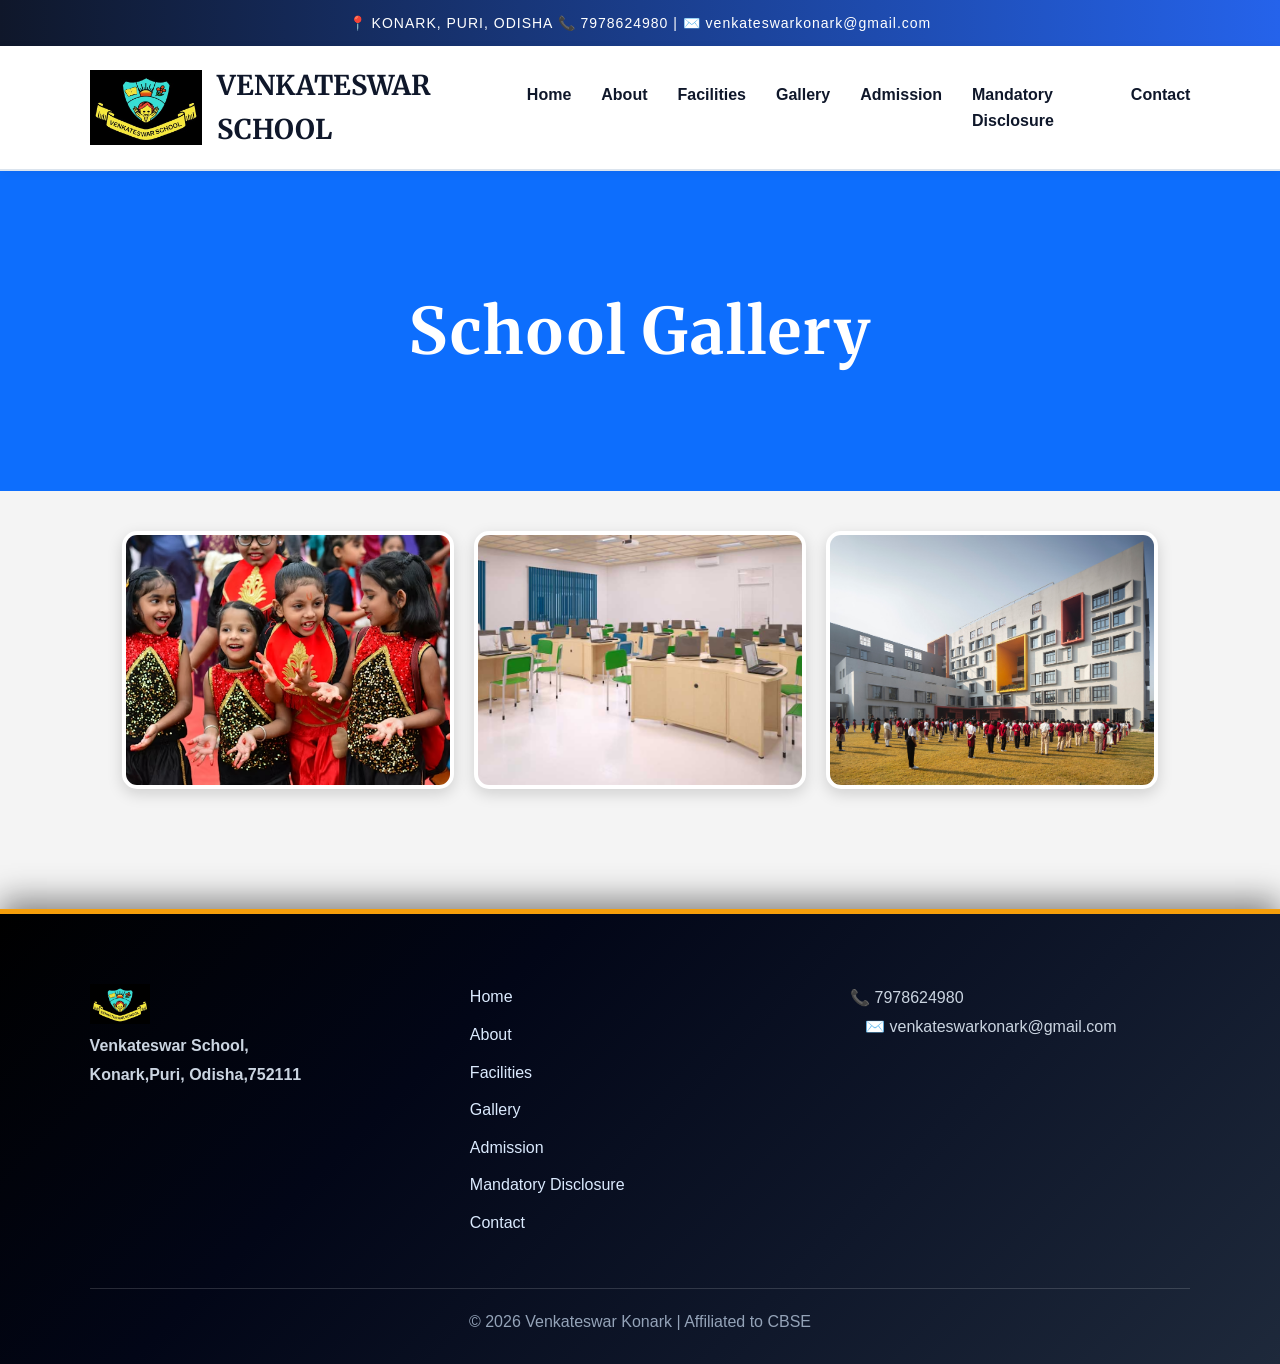
<file: gallery.html>
<!DOCTYPE html>
<html lang="en">
<head>
    <meta charset="UTF-8">
    <title>Gallery | Venkateswar School</title>
    <link rel="stylesheet" href="style.css">
</head>
<body>
    

    <style>
        *{
            margin:0;
            padding:0;
            box-sizing:border-box;
        }

        body{
            font-family: Arial, sans-serif;
            background:#f4f4f4;
        }

        .page-header{
            text-align:center;
            padding:40px 20px;
            background:#0d6efd;
            color:white;
        }

        .container{
            width:90%;
            margin:auto;
            padding:40px 0;
        }

        /* GALLERY GRID */
        .gallery-grid{
            display:grid;
            grid-template-columns:repeat(3, 1fr); /* 3 Columns */
            gap:20px;
        }

        /* IMAGE BOX */
        .gallery-item{
            overflow:hidden;
            border-radius:15px;
            box-shadow:0 5px 15px rgba(0,0,0,0.15);
            background:white;
        }

        /* IMAGE SIZE */
        .gallery-item img{
            width:100%;
            height:250px;   /* Fixed Height */
            object-fit:cover;
            display:block;
            transition:0.4s ease;
        }

        /* HOVER EFFECT */
        .gallery-item img:hover{
            transform:scale(1.08);
        }

        /* RESPONSIVE */
        @media(max-width:900px){
            .gallery-grid{
                grid-template-columns:repeat(2, 1fr);
            }
        }

        @media(max-width:600px){
            .gallery-grid{
                grid-template-columns:1fr;
            }

            .gallery-item img{
                height:220px;
            }
        }
    </style>
</head>

<body>

    <section class="page-header">
        <h1>School Gallery</h1>
    </section>

    <main class="container">
        <div class="gallery-grid">

            <div class="gallery-item">
                <img src="image/annual function.avif" alt="Annual Function">
            </div>

            <div class="gallery-item">
                <img src="image/computer lab.jpg" alt="Computer Lab">
            </div>

            <!-- <div class="gallery-item">
                <img src="image/download(1).jpg" alt="Students">
            </div> -->

            <div class="gallery-item">
                <img src="image/school 2.jpg" alt="School Building">
            </div>

            <!-- <div class="gallery-item">
                <img src="image/annual function.avif" alt="Cultural Program">
            </div> -->

            <!-- <div class="gallery-item">
                <img src="image/school 1.jpg" alt="Campus View">
            </div> -->

        </div>
    </main>

    
    <script src="script.js"></script>
</body>
</html>
</file>
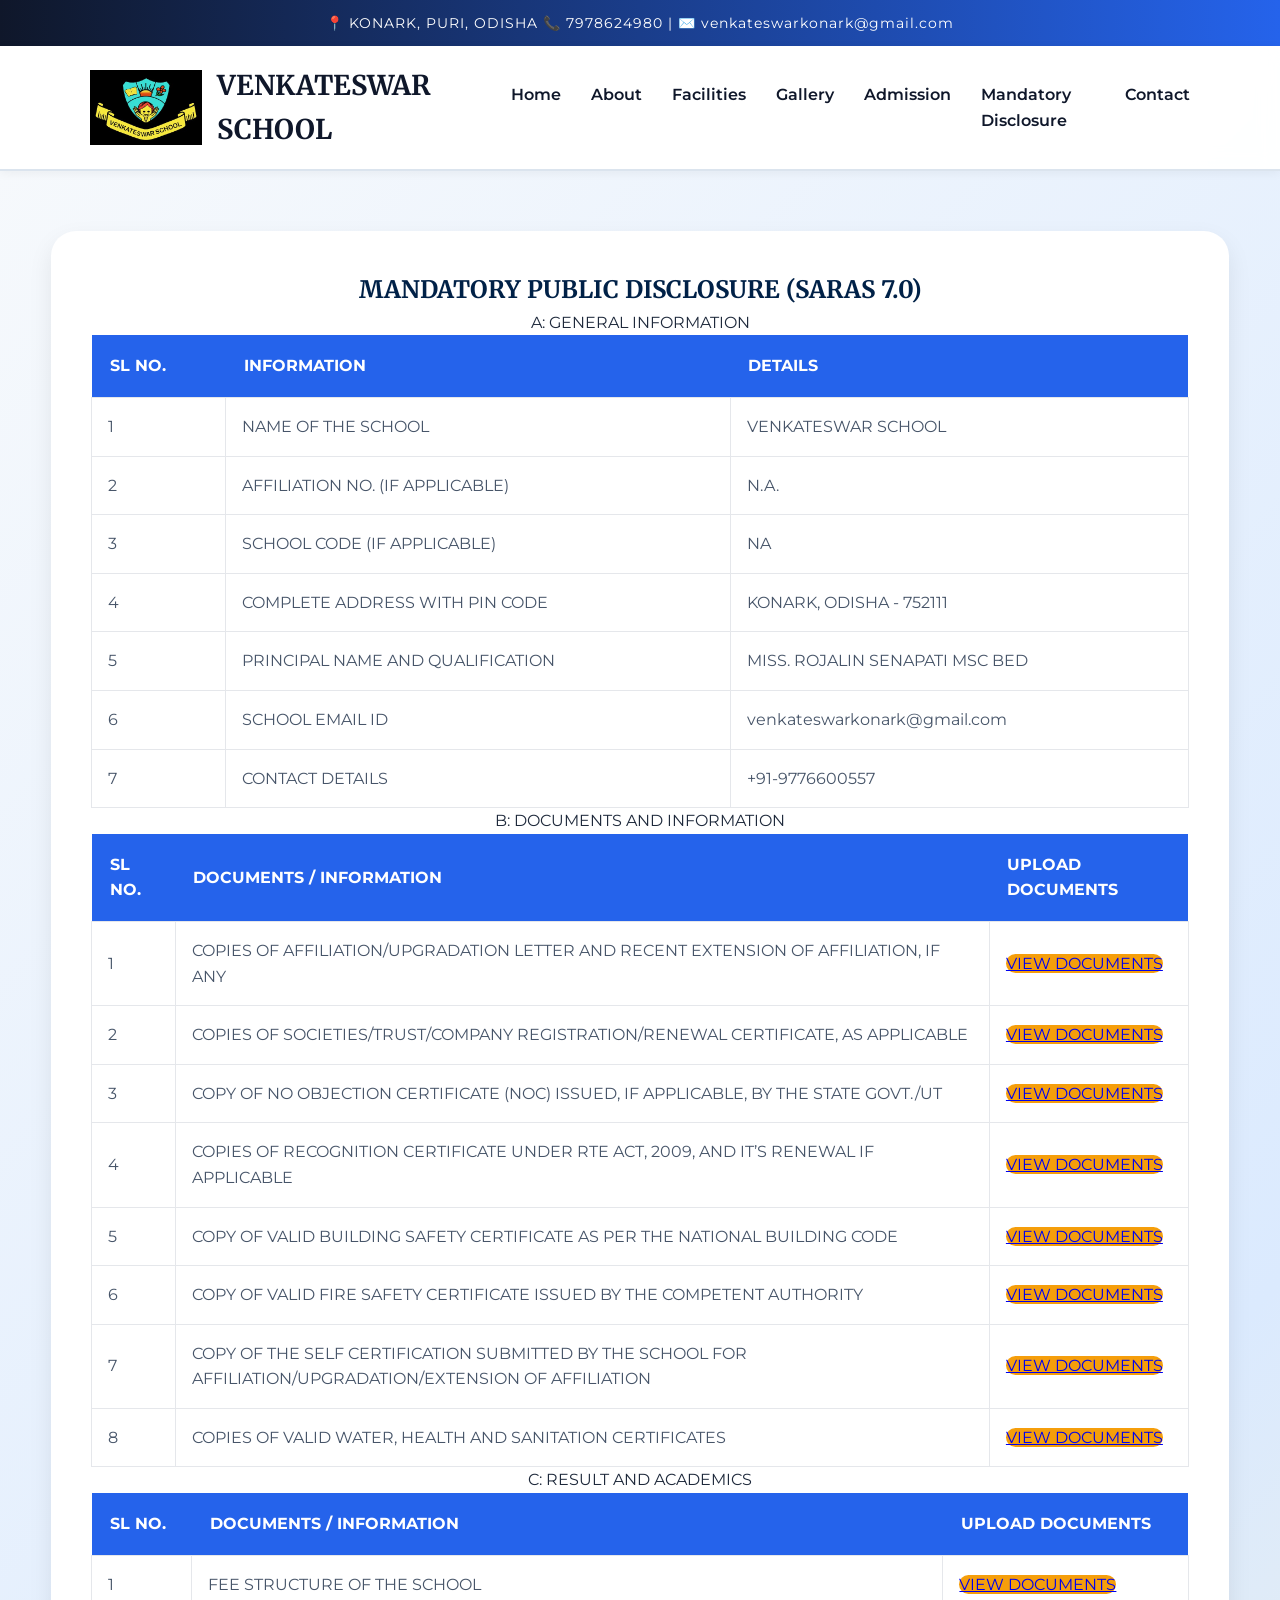
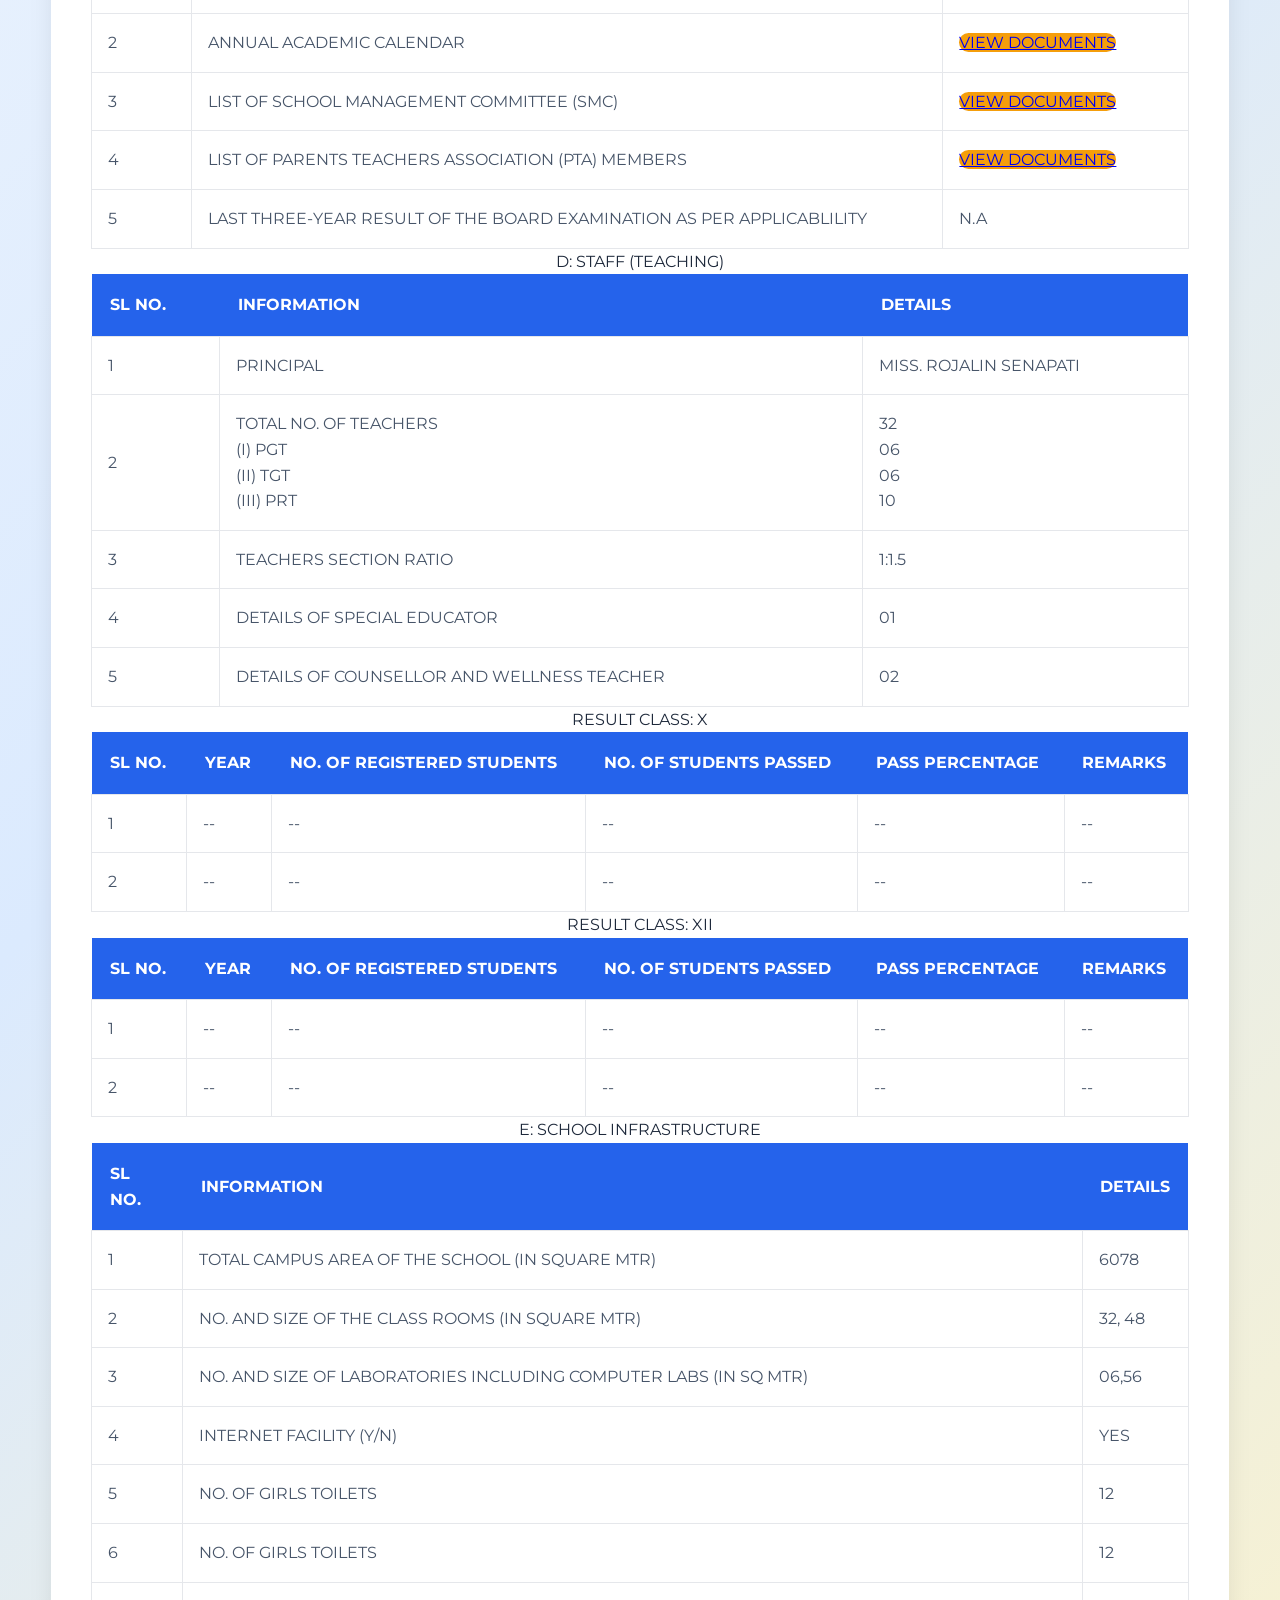
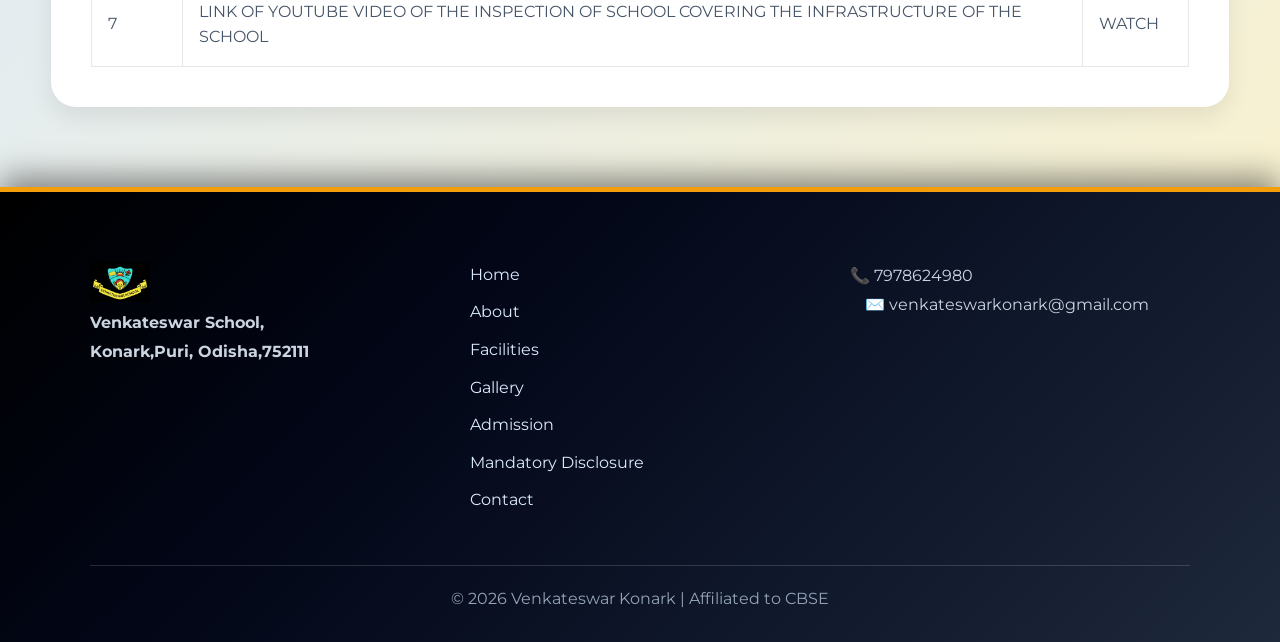
<file: mandatory.html>
<!DOCTYPE html>
<html lang="en">
<head>
    <meta charset="UTF-8">
    <title>Mandatory Disclosure | SARAS 7.0</title>
    <link rel="stylesheet" href="style.css">
</head>
<body>

    <div class="disclosure-container">
        <h2 style="text-align:center; color:#002147;">MANDATORY PUBLIC DISCLOSURE (SARAS 7.0)</h2>

         <div class="mb-8">
        <table class="w-full border-collapse">
          <caption class="p-2 my-4 font-semibold text-blue-600 text-lg">
            A: GENERAL INFORMATION
          </caption>
          <thead class="bg-[#DCEAF6] text-sm">
            <tr>
              <th class="border px-4 py-2 text-left">SL NO.</th>
              <th class="border px-4 py-2 text-left">INFORMATION</th>
              <th class="border px-4 py-2 text-left">DETAILS</th>
            </tr>
          </thead>
          <tbody class="text-sm">
            <tr>
              <td class="border px-4 py-2">1</td>
              <td class="border px-4 py-2">NAME OF THE SCHOOL</td>
              <td class="border px-4 py-2">VENKATESWAR SCHOOL</td>
            </tr>
            <tr>
              <td class="border px-4 py-2">2</td>
              <td class="border px-4 py-2">AFFILIATION NO. (IF APPLICABLE)</td>
              <td class="border px-4 py-2">N.A.</td>
            </tr>
            <tr>
              <td class="border px-4 py-2">3</td>
              <td class="border px-4 py-2">SCHOOL CODE (IF APPLICABLE)</td>
              <td class="border px-4 py-2">NA</td>
            </tr>
            <tr>
              <td class="border px-4 py-2">4</td>
              <td class="border px-4 py-2">COMPLETE ADDRESS WITH PIN CODE</td>
              <td class="border px-4 py-2">KONARK, ODISHA - 752111</td>
            </tr>
            <tr>
              <td class="border px-4 py-2">5</td>
              <td class="border px-4 py-2">PRINCIPAL NAME AND QUALIFICATION</td>
              <td class="border px-4 py-2">MISS. ROJALIN SENAPATI MSC BED</td>
            </tr>
            <tr>
              <td class="border px-4 py-2">6</td>
              <td class="border px-4 py-2">SCHOOL EMAIL ID</td>
              <td class="border px-4 py-2">venkateswarkonark@gmail.com</td>
            </tr>
            <tr>
              <td class="border px-4 py-2">7</td>
              <td class="border px-4 py-2">CONTACT DETAILS</td>
              <td class="border px-4 py-2">+91-9776600557</td>
            </tr>
          </tbody>
        </table>
      </div>

      <!-- ================= TABLE B ================= -->
      <div class="mb-8">
        <table class="w-full border-collapse">
          <caption class="p-2 my-4 font-semibold text-blue-600 text-lg">
            B: DOCUMENTS AND INFORMATION
          </caption>
          <thead class="bg-[#DCEAF6] text-sm">
            <tr>
              <th class="border px-4 py-2">SL NO.</th>
              <th class="border px-4 py-2">DOCUMENTS / INFORMATION</th>
              <th class="border px-4 py-2">UPLOAD DOCUMENTS</th>
            </tr>
          </thead>
          <tbody class="text-sm">
            <tr>
              <td class="border px-4 py-2">1</td>
              <td class="border px-4 py-2">
                COPIES OF AFFILIATION/UPGRADATION LETTER AND RECENT EXTENSION OF
                AFFILIATION, IF ANY
              </td>
              <td class="border px-4 py-2">
                <a
                  href="images/pdfs/affiliation.pdf"
                  target="_blank"
                  class="text-blue-600 underline font-medium"
                  >VIEW DOCUMENTS</a
                >
              </td>
            </tr>
            <tr>
              <td class="border px-4 py-2">2</td>
              <td class="border px-4 py-2">
                COPIES OF SOCIETIES/TRUST/COMPANY REGISTRATION/RENEWAL
                CERTIFICATE, AS APPLICABLE
              </td>
              <td class="border px-4 py-2">
                <a
                  href="image/TRUST.pdf"
                  target="_blank"
                  class="text-blue-600 underline font-medium"
                  >VIEW DOCUMENTS</a
                >
              </td>
            </tr>
            <tr>
              <td class="border px-4 py-2">3</td>
              <td class="border px-4 py-2">
                COPY OF NO OBJECTION CERTIFICATE (NOC) ISSUED, IF APPLICABLE, BY
                THE STATE GOVT./UT
              </td>
              <td class="border px-4 py-2">
                <a
                  href="image/COR.pdf"
                  target="_blank"
                  class="text-blue-600 underline font-medium"
                  >VIEW DOCUMENTS</a
                >
              </td>
            </tr>
            <tr>
              <td class="border px-4 py-2">4</td>
              <td class="border px-4 py-2">
                COPIES OF RECOGNITION CERTIFICATE UNDER RTE ACT, 2009, AND IT’S
                RENEWAL IF APPLICABLE
              </td>
              <td class="border px-4 py-2">
                <a
                  href="image/COR.pdf"
                  target="_blank"
                  class="text-blue-600 underline font-medium"
                  >VIEW DOCUMENTS</a
                >
              </td>
            </tr>
            <tr>
              <td class="border px-4 py-2">5</td>
              <td class="border px-4 py-2">
                COPY OF VALID BUILDING SAFETY CERTIFICATE AS PER THE NATIONAL
                BUILDING CODE
              </td>
              <td class="border px-4 py-2">
                <a
                  href="image/BUILDING.pdf"
                  target="_blank"
                  class="text-blue-600 underline font-medium"
                  >VIEW DOCUMENTS</a
                >
              </td>
            </tr>
            <tr>
              <td class="border px-4 py-2">6</td>
              <td class="border px-4 py-2">
                COPY OF VALID FIRE SAFETY CERTIFICATE ISSUED BY THE COMPETENT
                AUTHORITY
              </td>
              <td class="border px-4 py-2">
                <a
                  href="image/FIRE.pdf"
                  target="_blank"
                  class="text-blue-600 underline font-medium"
                  >VIEW DOCUMENTS</a
                >
              </td>
            </tr>
            <tr>
              <td class="border px-4 py-2">7</td>
              <td class="border px-4 py-2">
                COPY OF THE SELF CERTIFICATION SUBMITTED BY THE SCHOOL FOR
                AFFILIATION/UPGRADATION/EXTENSION OF AFFILIATION
              </td>
              <td class="border px-4 py-2">
                <a
                  href="image/SELF.pdf"
                  target="_blank"
                  class="text-blue-600 underline font-medium"
                  >VIEW DOCUMENTS</a
                >
              </td>
            </tr>
            <tr>
              <td class="border px-4 py-2">8</td>
              <td class="border px-4 py-2">
                COPIES OF VALID WATER, HEALTH AND SANITATION CERTIFICATES
              </td>
              <td class="border px-4 py-2">
                <a
                  href="image/WATER.pdf"
                  target="_blank"
                  class="text-blue-600 underline font-medium"
                  >VIEW DOCUMENTS</a
                >
              </td>
            </tr>
            <!-- <tr>
              <td class="border px-4 py-2">9</td>
              <td class="border px-4 py-2">
                COPIES OF SELF DECLARATION AFFIDAVIT
              </td>
              <td class="border px-4 py-2">
                <a
                  href="images/pdfs/selfaff.pdf"
                  target="_blank"
                  class="text-blue-600 underline font-medium"
                  >VIEW DOCUMENTS</a
                >
              </td>
            </tr> -->
          </tbody>
        </table>
      </div>

      <!-- ================= TABLE C ================= -->
      <div class="mb-8">
        <table class="w-full border-collapse">
          <caption class="p-2 my-4 font-semibold text-blue-600 text-lg">
            C: RESULT AND ACADEMICS
          </caption>
          <thead class="bg-[#DCEAF6] text-sm">
            <tr>
              <th class="border px-4 py-2">SL NO.</th>
              <th class="border px-4 py-2">DOCUMENTS / INFORMATION</th>
              <th class="border px-4 py-2">UPLOAD DOCUMENTS</th>
            </tr>
          </thead>
          <tbody class="text-sm">
            <tr>
              <td class="border px-4 py-2">1</td>
              <td class="border px-4 py-2">FEE STRUCTURE OF THE SCHOOL</td>
              <td class="border px-4 py-2">
                <a
                  href="image/FEE.pdf"
                  target="_blank"
                  class="text-blue-600 underline font-medium"
                  >VIEW DOCUMENTS</a
                >
              </td>
            </tr>
            <tr>
              <td class="border px-4 py-2">2</td>
              <td class="border px-4 py-2">ANNUAL ACADEMIC CALENDAR</td>
              <td class="border px-4 py-2">
                <a
                  href="image/CALENDER.pdf"
                  target="_blank"
                  class="text-blue-600 underline font-medium"
                  >VIEW DOCUMENTS</a
                >
              </td>
            </tr>
            <tr>
              <td class="border px-4 py-2">3</td>
              <td class="border px-4 py-2">
                LIST OF SCHOOL MANAGEMENT COMMITTEE (SMC)
              </td>
              <td class="border px-4 py-2">
                <a
                  href="image/SMC.pdf"
                  target="_blank"
                  class="text-blue-600 underline font-medium"
                  >VIEW DOCUMENTS</a
                >
              </td>
            </tr>
            <tr>
              <td class="border px-4 py-2">4</td>
              <td class="border px-4 py-2">
                LIST OF PARENTS TEACHERS ASSOCIATION (PTA) MEMBERS
              </td>
              <td class="border px-4 py-2">
                <a
                  href="image/PTA.pdf"
                  target="_blank"
                  class="text-blue-600 underline font-medium"
                  >VIEW DOCUMENTS</a
                >
              </td>
            </tr>
            <tr>
              <td class="border px-4 py-2">5</td>
              <td class="border px-4 py-2">
                LAST THREE-YEAR RESULT OF THE BOARD EXAMINATION AS PER
                APPLICABLILITY
              </td>
              <td class="border px-4 py-2">N.A</td>
            </tr>
          </tbody>
        </table>
      </div>

      <!-- ================= TABLE D ================= -->
      <div class="mb-8">
        <table class="w-full border-collapse">
          <caption class="p-2 my-4 font-semibold text-blue-600 text-lg">
            D: STAFF (TEACHING)
          </caption>
          <thead class="bg-[#DCEAF6] text-sm">
            <tr>
              <th class="border px-4 py-2">SL NO.</th>
              <th class="border px-4 py-2">INFORMATION</th>
              <th class="border px-4 py-2">DETAILS</th>
            </tr>
          </thead>
          <tbody class="text-sm">
            <tr>
              <td class="border px-4 py-2">1</td>
              <td class="border px-4 py-2">PRINCIPAL</td>
              <td class="border px-4 py-2">MISS. ROJALIN SENAPATI</td>
            </tr>
            <tr>
              <td class="border px-4 py-2 align-top">2</td>
              <td class="border px-4 py-2">
                TOTAL NO. OF TEACHERS
                <div class="mt-2 space-y-1 text-gray-700">
                  <div>(I) PGT</div>
                  <div>(II) TGT</div>
                  <div>(III) PRT</div>
                </div>
              </td>
              <td class="border px-4 py-2">
                32
                <div class="mt-2 space-y-1">
                  <div>06</div>
                  <div>06</div>
                  <div>10</div>
                </div>
              </td>
            </tr>
            <tr>
              <td class="border px-4 py-2">3</td>
              <td class="border px-4 py-2">TEACHERS SECTION RATIO</td>
              <td class="border px-4 py-2">1:1.5</td>
            </tr>
            <tr>
              <td class="border px-4 py-2">4</td>
              <td class="border px-4 py-2">DETAILS OF SPECIAL EDUCATOR</td>
              <td class="border px-4 py-2">01</td>
            </tr>
            <tr>
              <td class="border px-4 py-2">5</td>
              <td class="border px-4 py-2">
                DETAILS OF COUNSELLOR AND WELLNESS TEACHER
              </td>
              <td class="border px-4 py-2">02</td>
            </tr>
          </tbody>
        </table>
      </div>

      <!-- ================= RESULT CLASS X ================= -->
      <div class="mb-8">
        <table class="w-full border-collapse">
          <caption class="p-2 my-4 font-semibold text-blue-600 text-lg">
            RESULT CLASS: X
          </caption>

          <thead class="bg-[#DCEAF6] text-sm">
            <tr>
              <th class="border px-4 py-2">SL NO.</th>
              <th class="border px-4 py-2">YEAR</th>
              <th class="border px-4 py-2">NO. OF REGISTERED STUDENTS</th>
              <th class="border px-4 py-2">NO. OF STUDENTS PASSED</th>
              <th class="border px-4 py-2">PASS PERCENTAGE</th>
              <th class="border px-4 py-2">REMARKS</th>
            </tr>
          </thead>

          <tbody class="text-sm">
            <tr>
              <td class="border px-4 py-2">1</td>
              <td class="border px-4 py-2">--</td>
              <td class="border px-4 py-2">--</td>
              <td class="border px-4 py-2">--</td>
              <td class="border px-4 py-2">--</td>
              <td class="border px-4 py-2">--</td>
            </tr>

            <tr>
              <td class="border px-4 py-2">2</td>
              <td class="border px-4 py-2">--</td>
              <td class="border px-4 py-2">--</td>
              <td class="border px-4 py-2">--</td>
              <td class="border px-4 py-2">--</td>
              <td class="border px-4 py-2">--</td>
            </tr>
          </tbody>
        </table>
      </div>

       <!-- ================= RESULT CLASS X ================= -->
      <div class="mb-8">
        <table class="w-full border-collapse">
          <caption class="p-2 my-4 font-semibold text-blue-600 text-lg">
            RESULT CLASS: XII
          </caption>

          <thead class="bg-[#DCEAF6] text-sm">
            <tr>
              <th class="border px-4 py-2">SL NO.</th>
              <th class="border px-4 py-2">YEAR</th>
              <th class="border px-4 py-2">NO. OF REGISTERED STUDENTS</th>
              <th class="border px-4 py-2">NO. OF STUDENTS PASSED</th>
              <th class="border px-4 py-2">PASS PERCENTAGE</th>
              <th class="border px-4 py-2">REMARKS</th>
            </tr>
          </thead>

          <tbody class="text-sm">
            <tr>
              <td class="border px-4 py-2">1</td>
              <td class="border px-4 py-2">--</td>
              <td class="border px-4 py-2">--</td>
              <td class="border px-4 py-2">--</td>
              <td class="border px-4 py-2">--</td>
              <td class="border px-4 py-2">--</td>
            </tr>

            <tr>
              <td class="border px-4 py-2">2</td>
              <td class="border px-4 py-2">--</td>
              <td class="border px-4 py-2">--</td>
              <td class="border px-4 py-2">--</td>
              <td class="border px-4 py-2">--</td>
              <td class="border px-4 py-2">--</td>
            </tr>
          </tbody>
        </table>
      </div>

      <!-- ================= TABLE E ================= -->
      <div class="mb-8">
        <table class="w-full border-collapse">
          <caption class="p-2 my-4 font-semibold text-blue-600 text-lg">
            E: SCHOOL INFRASTRUCTURE
          </caption>
          <thead class="bg-[#DCEAF6] text-sm">
            <tr>
              <th class="border px-4 py-2">SL NO.</th>
              <th class="border px-4 py-2">INFORMATION</th>
              <th class="border px-4 py-2">DETAILS</th>
            </tr>
          </thead>
          <tbody class="text-sm">
            <tr>
              <td class="border px-4 py-2">1</td>
              <td class="border px-4 py-2">
                TOTAL CAMPUS AREA OF THE SCHOOL (IN SQUARE MTR)
              </td>
              <td class="border px-4 py-2">6078</td>
            </tr>
            <tr>
              <td class="border px-4 py-2">2</td>
              <td class="border px-4 py-2">
                NO. AND SIZE OF THE CLASS ROOMS (IN SQUARE MTR)
              </td>
              <td class="border px-4 py-2">32, 48</td>
            </tr>
            <tr>
              <td class="border px-4 py-2">3</td>
              <td class="border px-4 py-2">
                NO. AND SIZE OF LABORATORIES INCLUDING COMPUTER LABS (IN SQ MTR)
              </td>
              <td class="border px-4 py-2">06,56</td>
            </tr>
            <tr>
              <td class="border px-4 py-2">4</td>
              <td class="border px-4 py-2">INTERNET FACILITY (Y/N)</td>
              <td class="border px-4 py-2">YES</td>
            </tr>
            <tr>
              <td class="border px-4 py-2">5</td>
              <td class="border px-4 py-2">NO. OF GIRLS TOILETS</td>
              <td class="border px-4 py-2">12</td>
            </tr>
            <tr>
              <td class="border px-4 py-2">6</td>
              <td class="border px-4 py-2">NO. OF GIRLS TOILETS</td>
              <td class="border px-4 py-2">12</td>
            </tr>
            <tr>
              <td class="border px-4 py-2">7</td>
              <td class="border px-4 py-2">
                LINK OF YOUTUBE VIDEO OF THE INSPECTION OF SCHOOL COVERING THE
                INFRASTRUCTURE OF THE SCHOOL
              </td>
              <td class="border px-4 py-2">WATCH</td>
            </tr>
          </tbody>
        </table>
   
    
        
        </div>

    <script src="script.js"></script>
</body>
</html>
</file>
<file: style.css>
/* =========================================
   MODERN SCHOOL WEBSITE CSS
   WITH COLOURFUL DARK FOOTER
========================================= */

@import url('https://fonts.googleapis.com/css2?family=Montserrat:wght@400;500;600;700;800&family=Merriweather:wght@700&display=swap');

:root{

    /* MAIN COLORS */
    --primary:#0f172a;
    --secondary:#2563eb;
    --accent:#f59e0b;

    --light:#f8fafc;
    --white:#ffffff;

    --text:#1e293b;
    --text-light:#475569;

    --card:#ffffff;
    --border:#dbe4ee;

    --shadow:
        0 10px 25px rgba(0,0,0,0.08);

    --gradient:
        linear-gradient(135deg,#2563eb,#0ea5e9);
}

/* ===================================
   GLOBAL
=================================== */
*{
    margin:0;
    padding:0;
    box-sizing:border-box;
}

body{
    font-family:'Montserrat',sans-serif;

    background:
        linear-gradient(135deg,#f8fafc,#dbeafe,#fef3c7);

    color:var(--text);

    overflow-x:hidden;

    line-height:1.6;
}

/* HEADINGS */
h1,h2,h3,h4{
    font-family:'Merriweather',serif;
    color:var(--primary);
}

/* ===================================
   TOP BAR
=================================== */
.top-bar{

    background:
        linear-gradient(90deg,#0f172a,#2563eb);

    color:white;

    text-align:center;

    padding:12px;

    font-size:14px;

    letter-spacing:1px;
}

/* ===================================
   NAVBAR
=================================== */
nav{

    position:sticky;
    top:0;
    z-index:1000;

    display:flex;
    justify-content:space-between;
    align-items:center;

    padding:18px 7%;

    background:rgba(255,255,255,0.96);

    backdrop-filter:blur(10px);

    border-bottom:2px solid var(--border);

    box-shadow:
        0 2px 10px rgba(0,0,0,0.05);
}

/* LOGO */
.logo-area{
    display:flex;
    align-items:center;
    gap:15px;
}

.logo{
    height:75px;
    transition:0.5s;
}

.logo:hover{
    transform:scale(1.08) rotate(5deg);
}

/* SCHOOL NAME */
.logo-area h1{
    font-size:1.7rem;
    color:var(--primary);
}

/* NAV LINKS */
.nav-links{
    display:flex;
    list-style:none;
    gap:30px;
}

.nav-links li a{

    text-decoration:none;

    color:var(--primary);

    font-weight:600;

    position:relative;

    transition:0.3s;

    padding-bottom:5px;
}

.nav-links li a::after{

    content:'';

    position:absolute;

    left:0;
    bottom:0;

    width:0%;

    height:3px;

    border-radius:10px;

    background:var(--accent);

    transition:0.4s;
}

.nav-links li a:hover::after{
    width:100%;
}

.nav-links li a:hover{
    color:var(--secondary);
}

/* ===================================
   HERO SECTION
=================================== */
.hero{

    min-height:90vh;

    background:
        linear-gradient(rgba(15,23,42,0.65),rgba(15,23,42,0.65)),
        url('images/school.jpg');

    background-size:cover;
    background-position:center;

    display:flex;
    justify-content:center;
    align-items:center;

    text-align:center;

    padding:0 5%;
}

.hero-content h2{

    font-size:clamp(3rem,6vw,5rem);

    color:white;

    margin-bottom:20px;

    animation:fadeUp 1s ease;
}

.hero-content p{

    color:#e2e8f0;

    font-size:1.2rem;

    max-width:700px;

    margin:auto;
}

/* BUTTON */
.btn-main{

    display:inline-block;

    margin-top:35px;

    padding:16px 40px;

    border-radius:50px;

    background:var(--accent);

    color:white;

    text-decoration:none;

    font-weight:700;

    transition:0.4s;

    box-shadow:
        0 10px 20px rgba(245,158,11,0.25);
}

.btn-main:hover{

    background:var(--secondary);

    transform:translateY(-6px);
}

/* ===================================
   PAGE HEADER
=================================== */
.page-header{

    height:320px;

    display:flex;
    justify-content:center;
    align-items:center;

    background:
        linear-gradient(rgba(37,99,235,0.7),rgba(15,23,42,0.7)),
        url('images/banner.jpg');

    background-size:cover;
    background-position:center;
}

.page-header h1{

    font-size:4rem;

    color:white;

    letter-spacing:2px;
}

/* ===================================
   SECTION TITLE
=================================== */
.section-title{
    text-align:center;
    margin-bottom:60px;
}

.section-title h2{
    font-size:2.8rem;
}

.underline{

    width:100px;
    height:5px;

    background:var(--accent);

    margin:15px auto;

    border-radius:10px;
}

/* ===================================
   FEATURE CARDS
=================================== */
.features-grid{

    display:grid;

    grid-template-columns:
        repeat(auto-fit,minmax(280px,1fr));

    gap:30px;

    padding:50px 7%;
}

.feature-box{

    background:var(--card);

    padding:45px 35px;

    border-radius:25px;

    border:1px solid var(--border);

    box-shadow:var(--shadow);

    transition:0.4s;
}

.feature-box:hover{

    transform:translateY(-12px);

    border-color:var(--secondary);

    box-shadow:
        0 20px 35px rgba(37,99,235,0.15);
}

.feature-box h3{

    margin-bottom:15px;

    color:var(--secondary);
}

.feature-box p{
    color:var(--text-light);
}

/* ===================================
   GALLERY
=================================== */
.gallery-grid{

    width:90%;

    margin:auto;

    display:grid;

    grid-template-columns:repeat(3,1fr);

    gap:25px;
}

.gallery-item{

    overflow:hidden;

    border-radius:20px;

    border:4px solid white;

    box-shadow:var(--shadow);
}

.gallery-item img{

    width:100%;
    height:300px;

    object-fit:cover;

    transition:0.6s;
}

.gallery-item:hover img{
    transform:scale(1.12);
}

/* ===================================
   TABLES
=================================== */
.disclosure-container{

    width:92%;

    margin:60px auto;

    background:white;

    padding:40px;

    border-radius:25px;

    box-shadow:var(--shadow);
}

table{

    width:100%;

    border-collapse:collapse;

    overflow:hidden;
}

th{

    background:var(--secondary);

    color:white;

    padding:18px;

    text-align:left;
}

td{

    padding:16px;

    border:1px solid #e5e7eb;

    color:var(--text-light);

    transition:0.3s;
}

tr:hover td{
    background:#f1f5f9;
}

/* ===================================
   CONTACT SECTION
=================================== */
.contact-section{

    width:90%;

    margin:70px auto;

    background:white;

    padding:50px;

    border-radius:25px;

    box-shadow:var(--shadow);
}

input,
textarea{

    width:100%;

    padding:16px;

    margin-bottom:20px;

    border:1px solid #d1d5db;

    border-radius:12px;

    font-size:15px;
}

input:focus,
textarea:focus{

    outline:none;

    border-color:var(--secondary);

    box-shadow:
        0 0 0 4px rgba(37,99,235,0.1);
}

/* SUBMIT BUTTON */
.btn-submit{

    padding:16px 40px;

    border:none;

    border-radius:50px;

    background:var(--secondary);

    color:white;

    font-weight:700;

    cursor:pointer;

    transition:0.4s;
}

.btn-submit:hover{

    background:var(--accent);

    transform:translateY(-5px);
}

/* ===================================
   COLOURFUL DARK FOOTER
=================================== */
/* ===================================
   DARK COLOURFUL FOOTER
=================================== */

.footer{

    background:
        linear-gradient(
            135deg,
            #000000,
            #020617,
            #0f172a,
            #1e293b
        );

    color:white;

    margin-top:80px;

    padding:70px 7% 30px;

    border-top:5px solid #f59e0b;

    box-shadow:
        0 -10px 30px rgba(0,0,0,0.45);
}

/* FOOTER GRID */
.footer-container{

    display:grid;

    grid-template-columns:
        repeat(auto-fit,minmax(250px,1fr));

    gap:40px;
}

/* FOOTER HEADING */
.footer-section h4{

    color:#fbbf24;

    margin-bottom:20px;

    font-size:1.3rem;
}

/* FOOTER TEXT */
.footer-section p{

    color:#cbd5e1;

    line-height:1.8;
}

/* FOOTER LINKS */
.footer-links{
    list-style:none;
}

.footer-links li{
    margin-bottom:12px;
}

.footer-links li a{

    color:#dbeafe;

    text-decoration:none;

    transition:0.3s;
}

.footer-links li a:hover{

    color:#fbbf24;

    padding-left:8px;
}

/* FOOTER BOTTOM */
.footer-bottom{

    margin-top:40px;

    padding-top:20px;

    text-align:center;

    border-top:
        1px solid rgba(255,255,255,0.15);

    color:#94a3b8;
}
/* ===================================
   ANIMATIONS
=================================== */
@keyframes fadeUp{

    from{
        opacity:0;
        transform:translateY(40px);
    }

    to{
        opacity:1;
        transform:translateY(0);
    }
}

/* ===================================
   RESPONSIVE
=================================== */
@media(max-width:992px){

    nav{
        flex-direction:column;
        gap:20px;
    }

    .gallery-grid{
        grid-template-columns:repeat(2,1fr);
    }
}

@media(max-width:768px){

    .nav-links{
        flex-wrap:wrap;
        justify-content:center;
        gap:15px;
    }

    .hero-content h2{
        font-size:2.8rem;
    }

    .gallery-grid{
        grid-template-columns:1fr;
    }

    .gallery-item img{
        height:240px;
    }

    .contact-section{
        padding:30px;
    }

    .page-header h1{
        font-size:2.5rem;
    }
}
</file>
